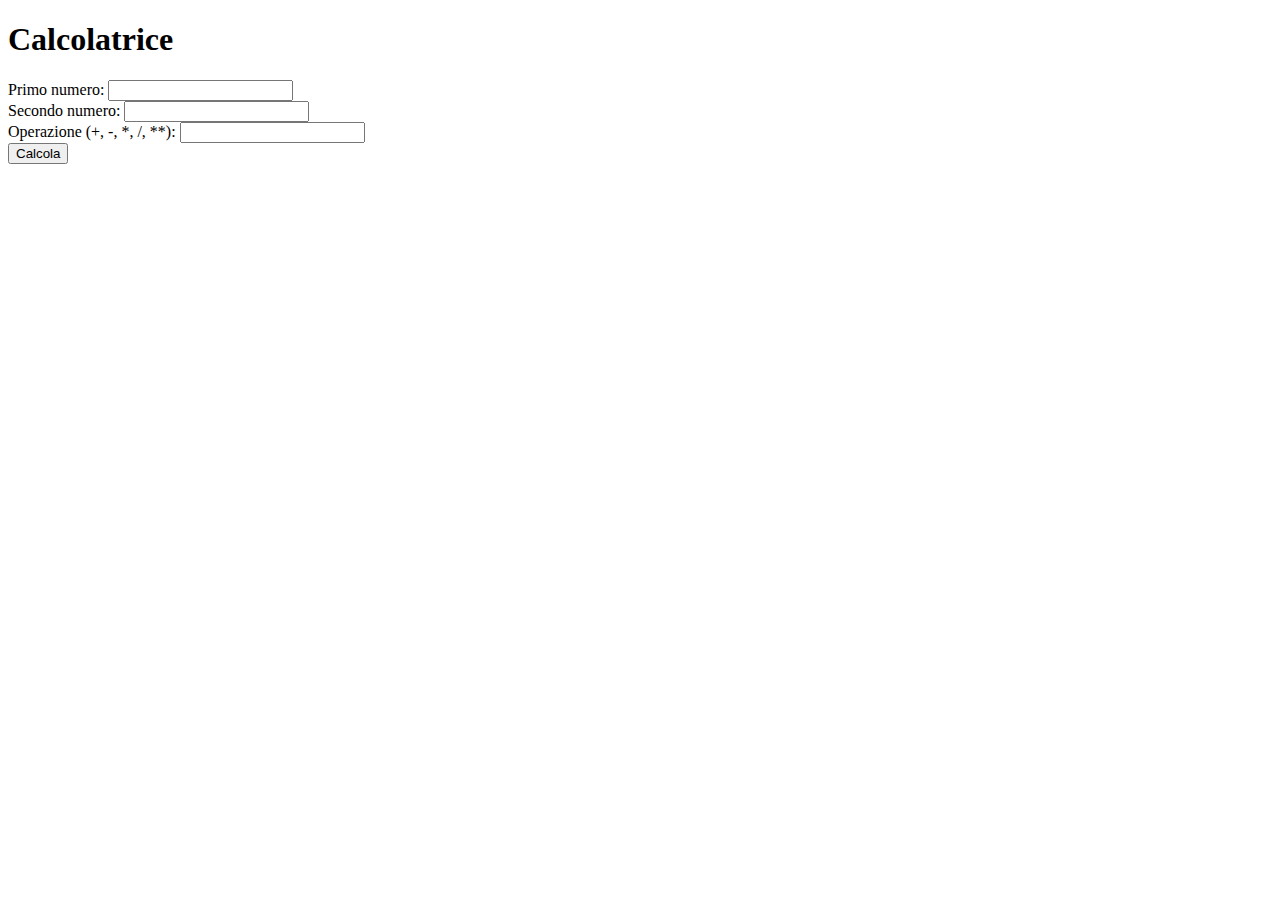
<file: ES06  - Le Funzioni, concetti di base/ES_A/index.html>
<!--
Beretta Alessio
Scrivere una semplice applicazione calcolatrice.
Chiedere all'utente due numeri e una stringa che rappresenta un'operazione matematica,
uno tra "+", "-", "*", "/", "**". Se l'input dell'utente è valido, calcola il risultato e lo mostra all'utente.
Se l'input dell'utente non è valido, visualizza un messaggio che informa l'utente che si è verificato un errore.
-->

<!DOCTYPE html>
<html lang="it">
<head>
    <meta charset="UTF-8">
    <meta name="viewport" content="width=device-width, initial-scale=1.0">
    <title>Calcolatrice</title>
</head>
<body>
    <h1>Calcolatrice</h1>
    <form id="calculator-form">
      <!-- Campo per il primo numero -->
        <label for="num1">Primo numero:</label>
        <input type="number" id="num1" name="num1" required>
        <br>
        <!-- Campo per il secondo numero -->
        <label for="num2">Secondo numero:</label>
        <input type="number" id="num2" name="num2" required>
        <br>
        <label for="operation">Operazione (+, -, *, /, **):</label>
        <input type="text" id="operation" name="operation" required>
        <br>
        <button type="submit">Calcola</button>
    </form>
    <p id="result"></p>

    <script>
        document.getElementById('calculator-form').addEventListener('submit', function(event) {
            event.preventDefault();

            // Ottiene i valori inseriti dall'utente
            const num1 = parseFloat(document.getElementById('num1').value);
            const num2 = parseFloat(document.getElementById('num2').value);
            const operation = document.getElementById('operation').value.trim();
            const resultElement = document.getElementById('result'); // Seleziona l'elemento dove mostrare il risultato

            let result;

            // Switch per determinare l'operazione da eseguire
            switch (operation) {
                case '+':
                    result = num1 + num2;
                    break;
                case '-':
                    result = num1 - num2;
                    break;
                case '*':
                    result = num1 * num2;
                    break;
                case '/':
                    if (num2 === 0) {
                        resultElement.textContent = 'Errore: divisione per zero.';
                        return;
                    }
                    result = num1 / num2;
                    break;
                case '**': // Potenza
                    result = num1 ** num2;
                    break;
                default: // Operazione non valida
                    resultElement.textContent = 'Errore: operazione non valida.';
                    return;
            }
            // Mostra il risultato nell'elemento HTML
            resultElement.textContent = `Risultato: ${result}`;
        });
    </script>
</body>
</html>
</file>
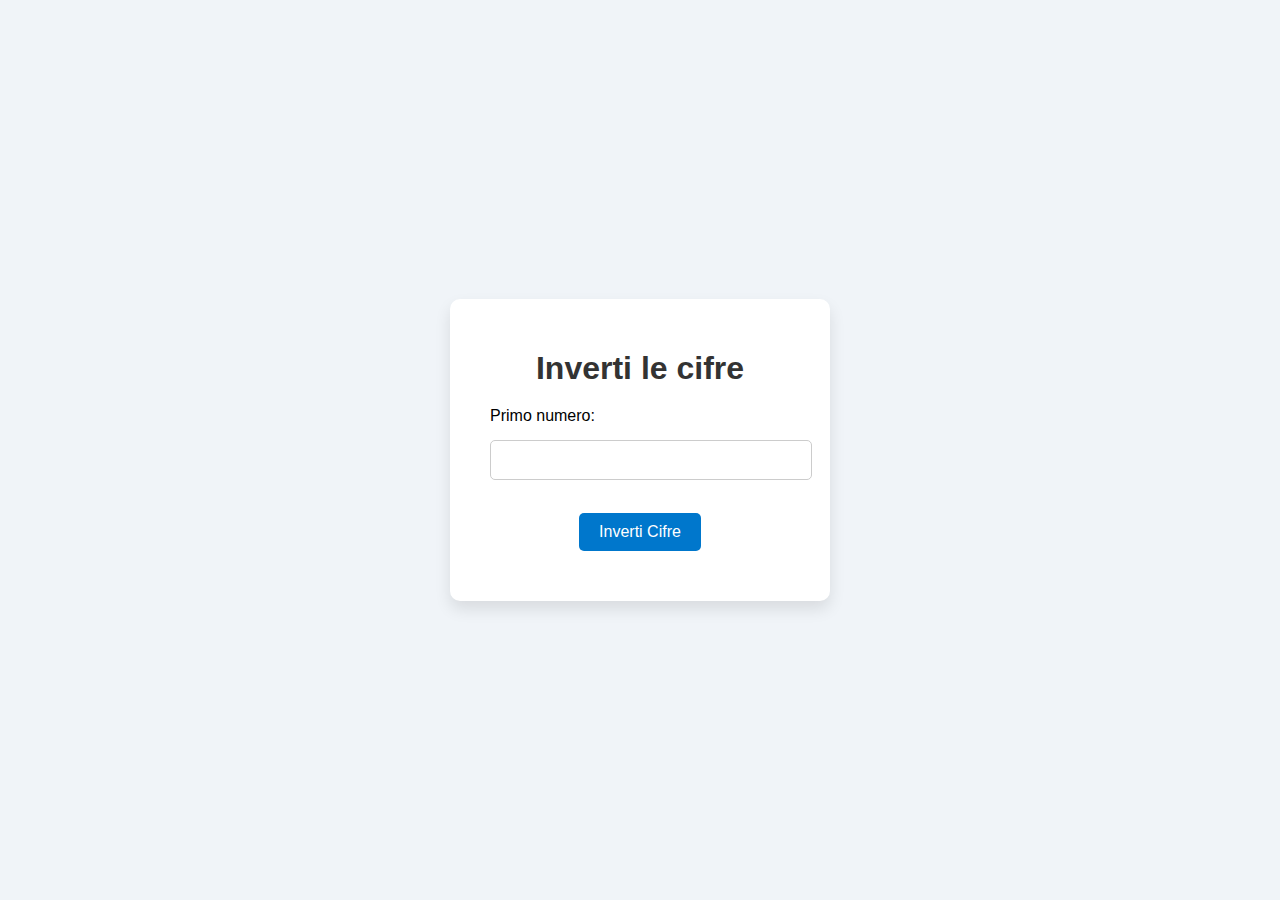
<file: ES06  - Le Funzioni, concetti di base/ES_B/index.html>
<!--
Beretta Alessio
Scrivere una funzione chiamata "inverti_cifre" che prende in input un numero intero e lo restituisce con le cifre invertite .
-->

<!DOCTYPE html>
<html lang="en">

<head>
    <meta charset="UTF-8">
    <meta name="viewport" content="width=device-width, initial-scale=1.0">
    <title>InvertiCifre</title>
    <link rel="stylesheet" href="style.css">
</head>

<body>
    <div class="container">
        <h1>Inverti le cifre</h1>
        <form id="calculator-form">
            <label for="num1">Primo numero:</label>
            <input type="number" id="num1" name="num1" required>
            <br>
            <button type="submit">Inverti Cifre</button>
            <br>
        </form>
        <p id="result"></p>
    </div>
    <script>
        function inverti_cifre(numero) {
            let risultato = '';
            let n = Math.abs(numero);
            if (n === 0) return '0';
            while (n > 0) {
                risultato += n % 10;
                n = Math.floor(n / 10);
            }
            if (numero < 0) risultato = '-' + risultato;
            return risultato;
        }

        document.getElementById('calculator-form').addEventListener('submit', function(event) {
            event.preventDefault();
            let num1 = parseInt(document.getElementById('num1').value);
            let cifreInvertite = inverti_cifre(num1);
            document.getElementById('result').innerHTML = 'Cifre invertite: <strong>' + cifreInvertite + '</strong>';
        });
    </script>
</body>
</html>
</file>
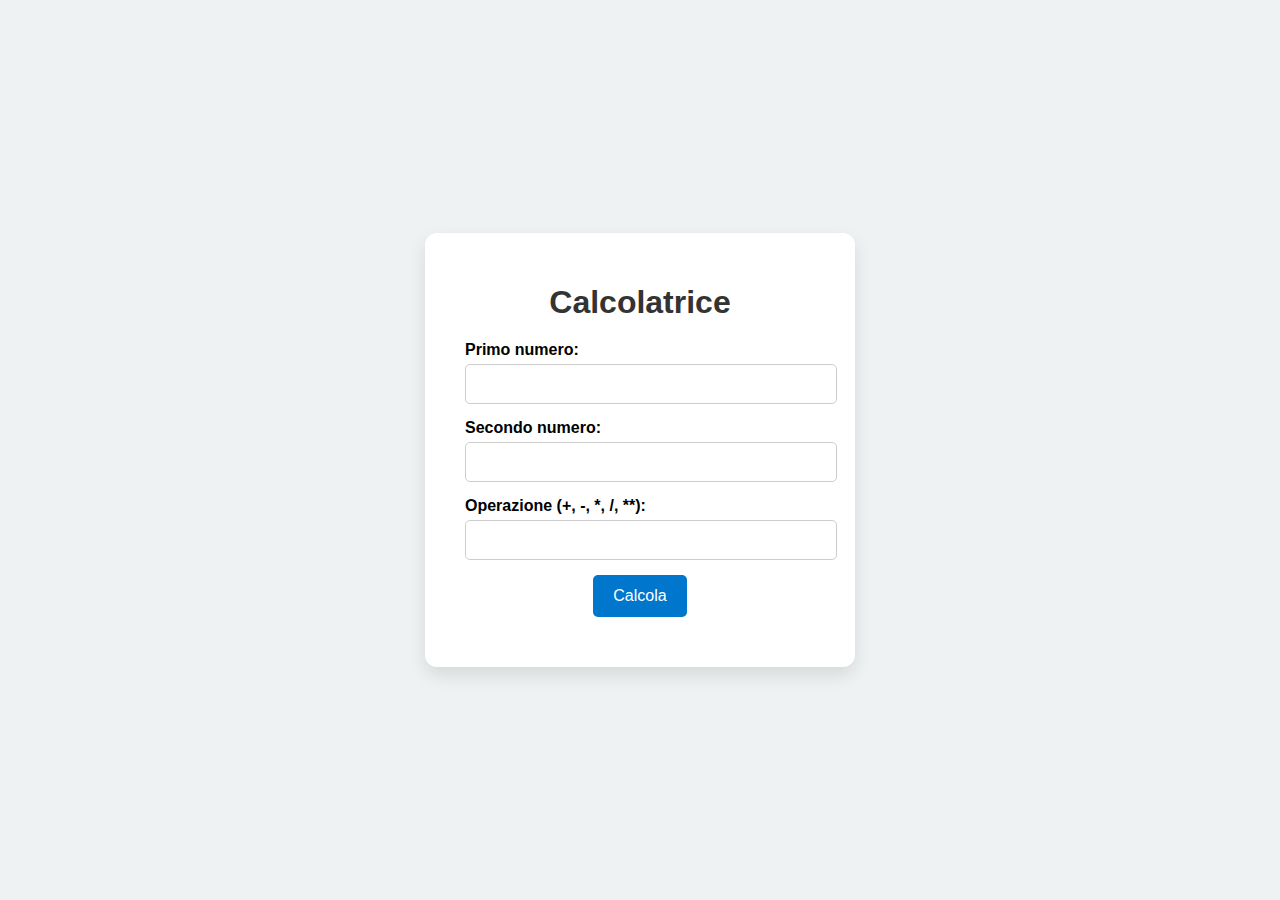
<file: AS24-25/ES06  - Le Funzioni, concetti di base/ES_A/index.html>
<!--
Beretta Alessio
Scrivere una semplice applicazione calcolatrice.
Chiedere all'utente due numeri e una stringa che rappresenta un'operazione matematica,
uno tra "+", "-", "*", "/", "**". Se l'input dell'utente è valido, calcola il risultato e lo mostra all'utente.
Se l'input dell'utente non è valido, visualizza un messaggio che informa l'utente che si è verificato un errore.
-->

<!DOCTYPE html>
<html lang="it">
<head>
    <meta charset="UTF-8">
    <meta name="viewport" content="width=device-width, initial-scale=1.0">
    <title>Calcolatrice</title>
    <link rel="stylesheet" href="style.css">
</head>
<body>
    <div class="container">
        <h1>Calcolatrice</h1>
        <form id="calculator-form">
            <!-- Campo per il primo numero -->
            <label for="num1">Primo numero:</label>
            <input type="number" id="num1" name="num1" required>
            <br>
            <!-- Campo per il secondo numero -->
            <label for="num2">Secondo numero:</label>
            <input type="number" id="num2" name="num2" required>
            <br>
            <label for="operation">Operazione (+, -, *, /, **):</label>
            <input type="text" id="operation" name="operation" required>
            <br>
            <button type="submit">Calcola</button>
        </form>
        <p id="result"></p>
    </div>
    <script>
        document.getElementById('calculator-form').addEventListener('submit', function(event) {
            event.preventDefault();

            const num1 = parseFloat(document.getElementById('num1').value);
            const num2 = parseFloat(document.getElementById('num2').value);
            const operation = document.getElementById('operation').value.trim();
            const resultElement = document.getElementById('result');

            let result;
            let error = false;

            switch (operation) {
                case '+':
                    result = num1 + num2;
                    break;
                case '-':
                    result = num1 - num2;
                    break;
                case '*':
                    result = num1 * num2;
                    break;
                case '/':
                    if (num2 === 0) {
                        resultElement.innerHTML = 'Errore: divisione per zero.</span>';
                        error = true;
                    } else {
                        result = num1 / num2;
                    }
                    break;
                case '**':
                    result = num1 ** num2;
                    break;
                default:
                    resultElement.innerHTML = 'Errore: operazione non valida.</span>';
                    error = true;
            }
            if (!error) {
                resultElement.innerHTML = 'Risultato: ' + result + '</strong>';
            }
        });
    </script>
</body>
</html>
</file>
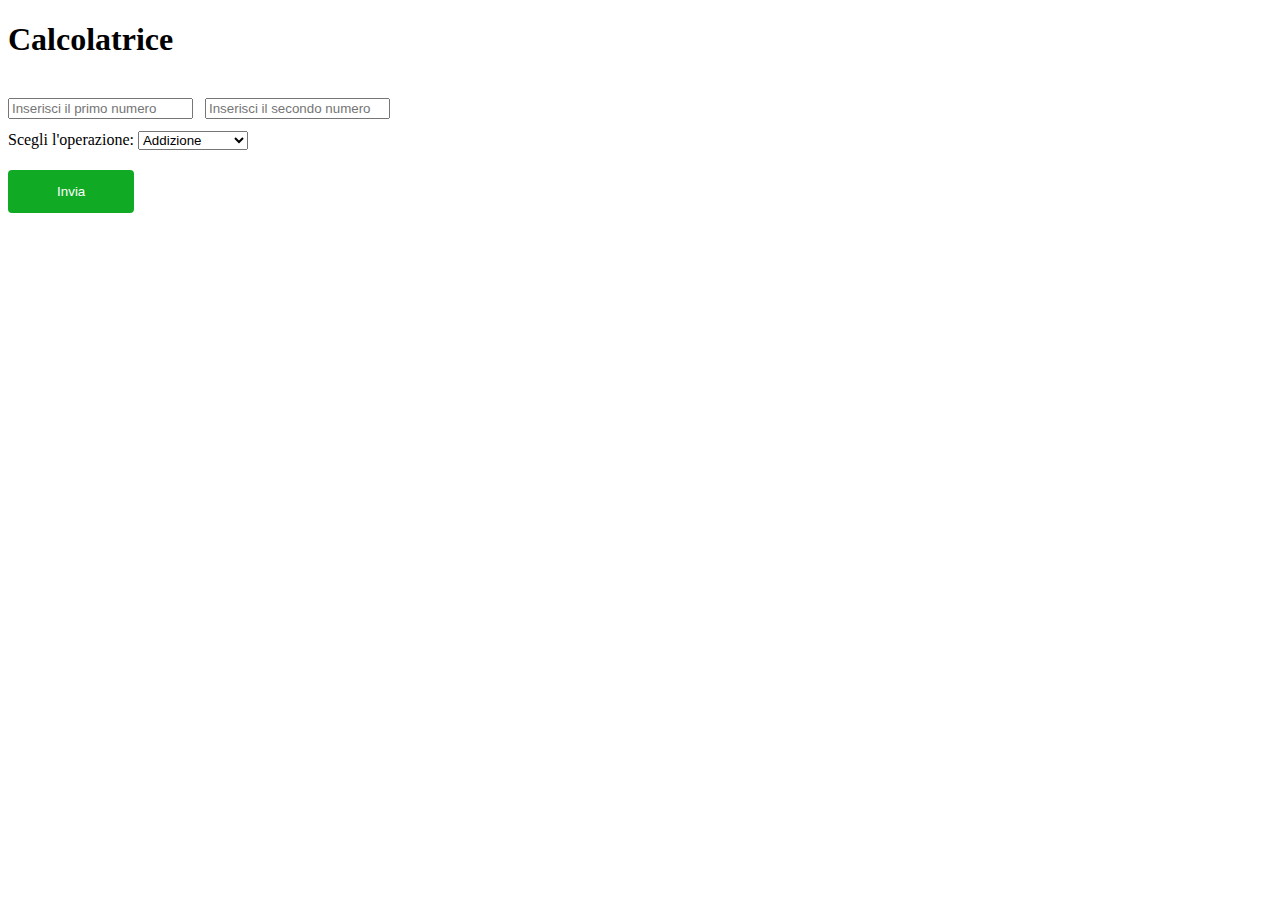
<file: AS25-26/NOVEMBRE/Calcolatrice/index.html>
<!DOCTYPE html>
<html lang="en">
<head>
    <title>Calcolatrice</title>
    <link rel="stylesheet" href="style.css?v=1.0">
</head>

<body>
    <h1> Calcolatrice</h1> <br>
    <div class="container">
        <form action="page1.php" method="post">
        <input type="number" name="numero1" value="numero1" placeholder="Inserisci il primo numero">
        <input type="number" name="numero2" value="numero2" placeholder="Inserisci il secondo numero">
            <label for="operazioni"><br>Scegli l'operazione:</label>
            <select name="operazioni" id="operazioni">
                <option value="addizione">Addizione</option>
                <option value="sottrazione">Sottrazione</option>
                <option value="moltiplicazione">Moltiplicaizone</option>
                <option value="divisione">Divisione</option>
            </select>
                <br>
                <input type="submit" value="Invia">
        </form>
    </div>
</body>

</html>
</file>
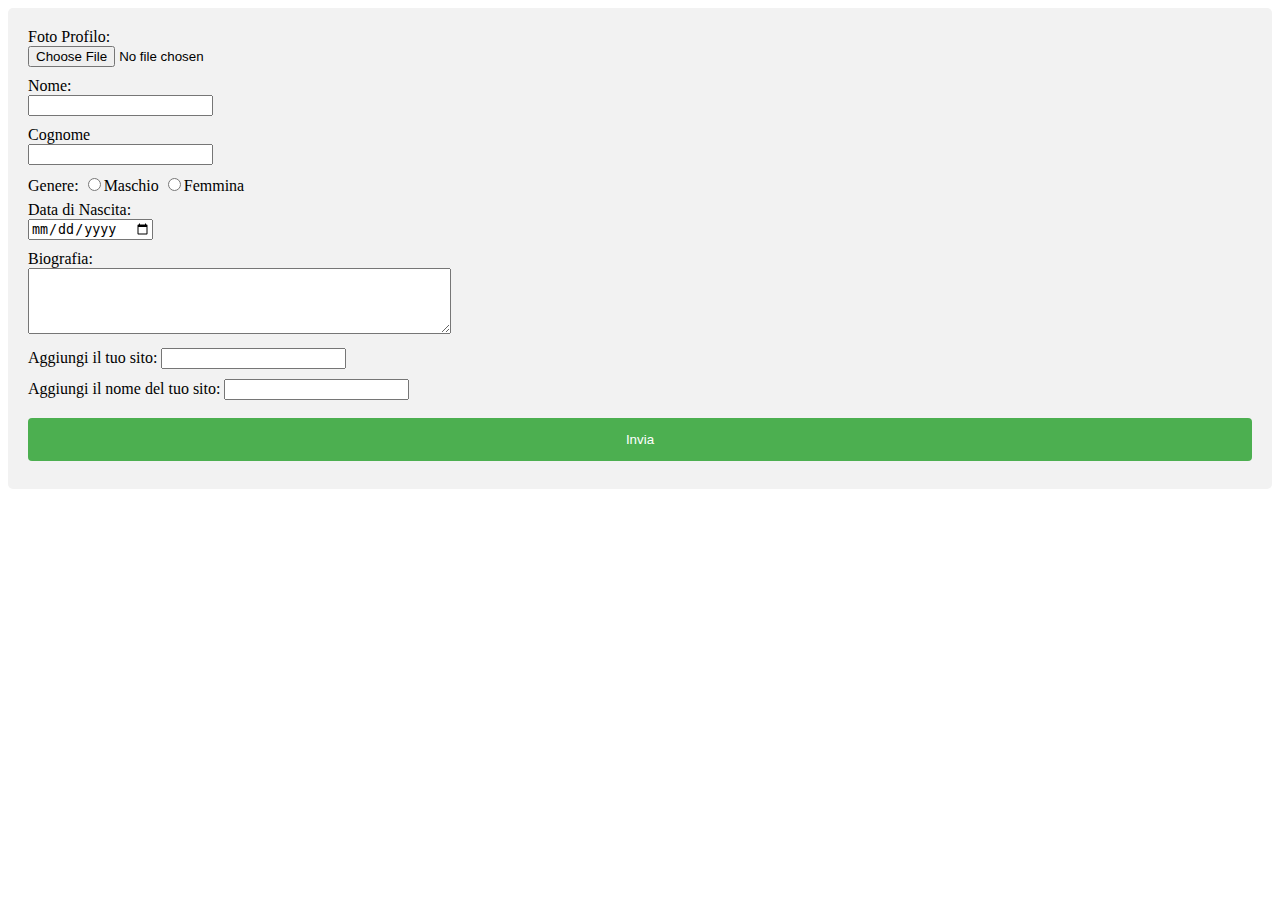
<file: AS25-26/SETTEMBRE/Form/Base_Form/index.html>
<!--Beretta Alessio 5H 25/09/2025
    Form con HTML e CSS -->
    
<!DOCTYPE html>
<html lang="it">
<head>
    <title>HTML FORM</title>
    <link rel="stylesheet" href="style.css">
</head>
<body>
    <form METHOD="GET", action="page1.html"> <!-- Method: GET e POST; GET invia dati in maniera non sicura mentre POST invia in modo sicuro-->
        <label for ="fileInput">Foto Profilo:</label><br>
        <input type="file" name="fileInput"><br> <!--Serve ad inserire i file-->
        <label>Nome:</label><br>
            <input type="text" name="Nome"><br> <!--Campo di testo-->
        <label>Cognome</label><br>
            <input type ="text" name ="Cognome"><br>
        <label>Genere:</label>
        <label>
            <input type="radio" name ="Genere" value="M">Maschio <!--Radio button, si può selezionare solo una opzione-->
        </label>
        <label>
            <input type="radio" name = "Genere" value="F">Femmina
        </label><br>
        <label for ="birthday">Data di Nascita:<br>
            <input type="date" id="birthday" name="birthday"><br> <!--Campo data-->
        </label>
        <label>Biografia:<br>
            <textarea id="biografia" name="biografia" rows="4" cols="50"></textarea><br> <!--Area di testo-->
        </label>
        <label for="homepage">Aggiungi il tuo sito:</label> <!--Campo URL-->
        <input type="url" id="sito" name="sito"><br>
        <label>Aggiungi il nome del tuo sito:</label>
        <input type="text" id="nomesito" name="nomesito"><br>
        <input type="submit" value="Invia"> <!--Pulsante di invio-->
    </form>
</body>
</html>
</file>
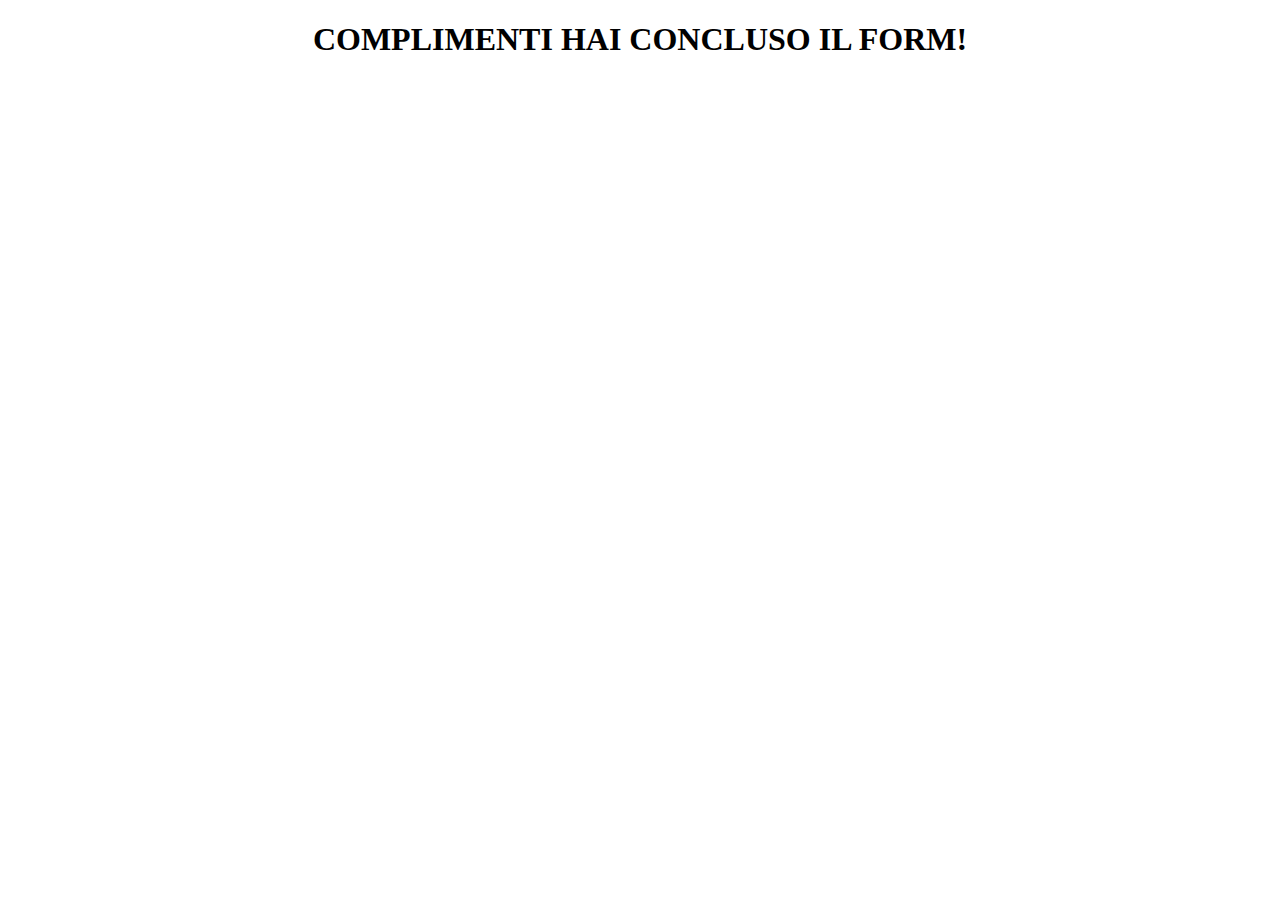
<file: AS25-26/SETTEMBRE/Form/Base_Form/page1.html>
<!--Beretta Alessio 5H 25/09/2025
    Form con HTML e CSS -->

<!DOCTYPE html>
<html lang="en">
    <style>
        h1 {
            text-align: center;
            font-weight: bold;       
        }
    </style>
<head>
    <meta charset="UTF-8">
    <meta name="viewport" content="width=device-width, initial-scale=1.0">
    <title>FORM COMPLETATO</title>
</head>
<body>
    <h1> COMPLIMENTI HAI CONCLUSO IL FORM!</h1>
</body>
</html>
</file>
<file: ES06  - Le Funzioni, concetti di base/ES_B/style.css>
body {
    font-family: Arial, sans-serif;
    background-color: #f0f4f8;
    display: flex;
    justify-content: center;
    align-items: center;
    height: 100vh;
    margin: 0;
}

.container {
    background-color: #fff;
    padding: 30px 40px;
    border-radius: 10px;
    box-shadow: 0 8px 16px rgba(0,0,0,0.1);
    text-align: center;
    width: 300px;
}

h1 {
    color: #333;
    margin-bottom: 20px;
}

label, input {
    display: block;
    width: 100%;
    margin-bottom: 15px;
    text-align: left;
}

input[type="number"] {
    padding: 10px;
    border: 1px solid #ccc;
    border-radius: 5px;
    font-size: 16px;
}

button {
    padding: 10px 20px;
    background-color: #0077cc;
    color: white;
    border: none;
    border-radius: 5px;
    font-size: 16px;
    cursor: pointer;
}

button:hover {
    background-color: #005fa3;
}

#result {
    margin-top: 20px;
    font-size: 18px;
    color: #007700;
}
</file>
<file: AS24-25/ES06  - Le Funzioni, concetti di base/ES_A/style.css>
body {
            font-family: 'Segoe UI', sans-serif;
            background-color: #eef2f3;
            display: flex;
            justify-content: center;
            align-items: center;
            height: 100vh;
            margin: 0;
        }

        .container {
            background-color: #fff;
            padding: 30px 40px;
            border-radius: 12px;
            box-shadow: 0 8px 18px rgba(0,0,0,0.1);
            width: 350px;
            text-align: center;
        }

        h1 {
            color: #333;
            margin-bottom: 20px;
        }

        label {
            display: block;
            text-align: left;
            margin-bottom: 5px;
            font-weight: bold;
        }

        input[type="number"],
        input[type="text"] {
            width: 100%;
            padding: 10px;
            margin-bottom: 15px;
            border-radius: 5px;
            border: 1px solid #ccc;
            font-size: 16px;
        }

        button {
            background-color: #0077cc;
            color: white;
            border: none;
            padding: 12px 20px;
            border-radius: 5px;
            cursor: pointer;
            font-size: 16px;
        }

        button:hover {
            background-color: #005fa3;
        }

        #result {
            margin-top: 20px;
            font-size: 18px;
            color: #007700;
        }

        .error {
            color: #cc0000;
        }
</file>
<file: AS25-26/NOVEMBRE/Calcolatrice/style.css>
input[type=submit], button {
    width: 10%; /* Larghezza del testo */
    background-color: #11aa25;
    color: white;
    padding: 14px;
    margin: 8px 0; 
    border: none; 
    border-radius: 4px;
    cursor: pointer; 
  }
/* Spaziatura tra i campi numerici e l'area dell'operazione */
input[type="number"] {
  margin-right: 8px;
  margin-bottom: 12px; 
}
select#operazioni {
  margin-bottom: 12px; 
}
</file>
<file: AS25-26/SETTEMBRE/Form/Base_Form/style.css>
form {
  border-radius: 5px; /* Angoli arrotondati */
  background-color: #f2f2f2; /* Colore di background */
  padding: 20px; /* Spaziatura interna */
}

input[type=submit] {
  width: 100%; /* Larghezza del testo */
  background-color: #4CAF50;
  color: white;
  padding: 14px;
  margin: 8px 0; /* Spaziatura esterna */
  border: none; /* Nessun bordo */
  border-radius: 4px;
  cursor: pointer; /* Cambia il cursore al passaggio */
}

input,
select,
textarea {
    margin-bottom: 10px; /* Spaziatura tra i campi */
}
</file>
